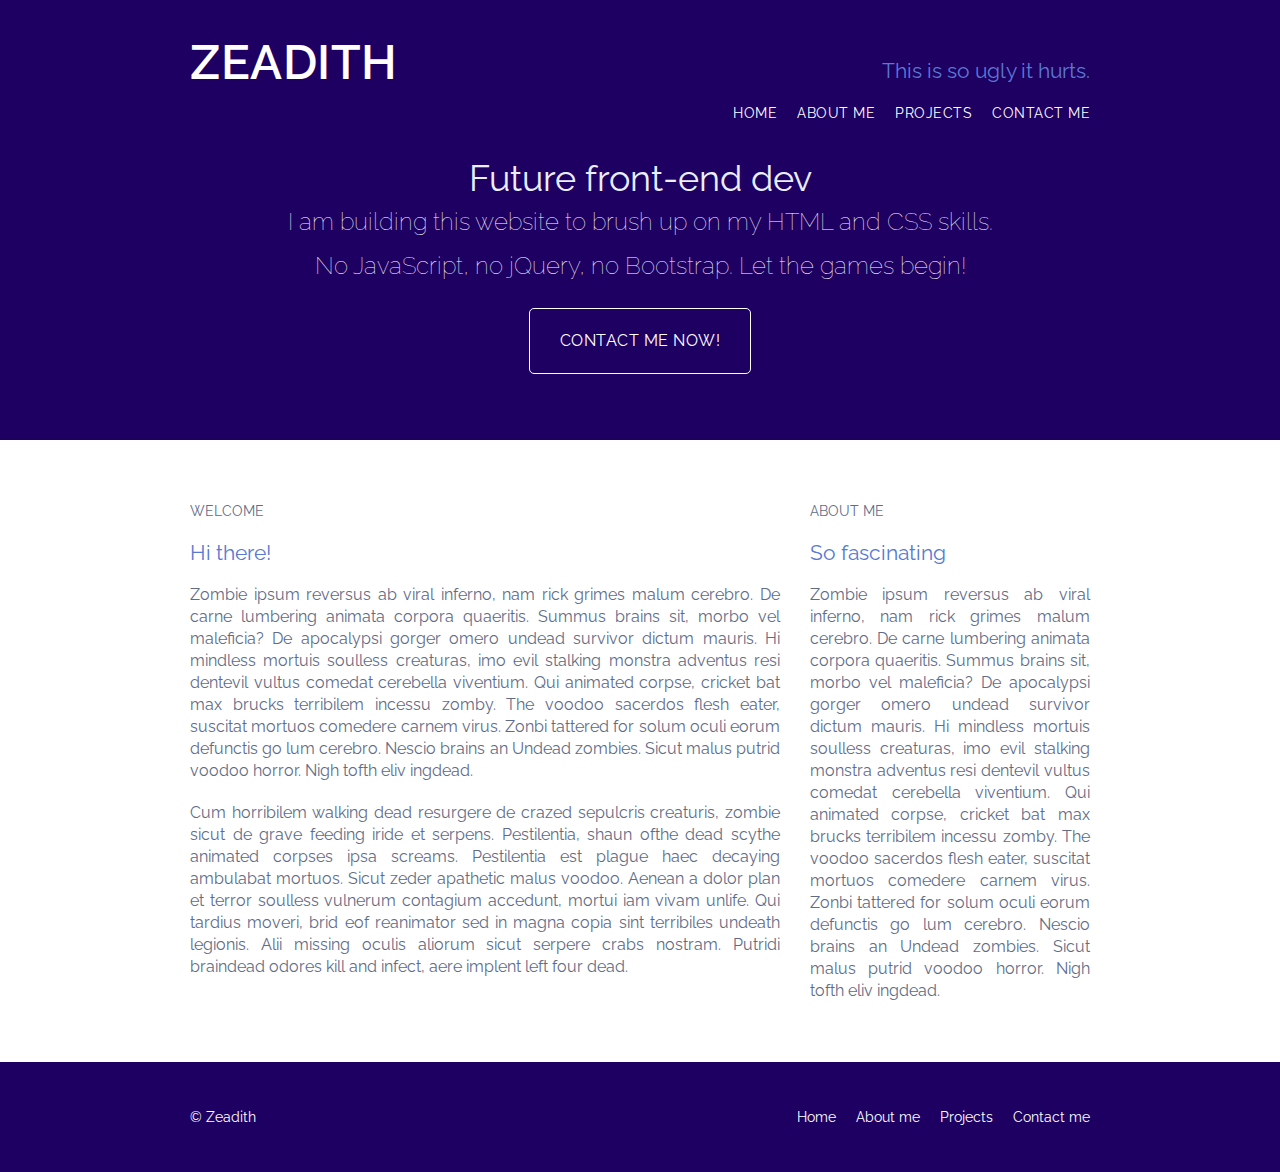
<file: index.html>
<!DOCTYPE html>
<html lang="en">

  <head>
    <meta charset="utf-8">
    <title>Zeadith's website</title>
    <link rel="stylesheet" href="assets/stylesheets/main.css">
    <link href='https://fonts.googleapis.com/css?family=Raleway:400,600,900,200' rel='stylesheet' type='text/css'>
  </head>

  <body>

    <!-- Header -->

    <header class="primary-header container group">

      <h1 class="logo">
        <a href="index.html">Zeadith</a>
      </h1>

      <h3 class="tagline">This is so ugly it hurts.</h3>

      <nav class="nav primary-nav">
        <ul>
          <li><a href="index.html">Home</a></li><!--
          --><li><a href="aboutme.html">About me</a></li><!--
          --><li><a href="projects.html">Projects</a></li><!--
          --><li><a href="contact.html">Contact me</a></li>
        </ul>
      </nav>

    </header>

    <!-- Hero -->

    <section class="hero container">

      <h2>Future front-end dev</h2>

      <p>I am building this website to brush up on my HTML and CSS skills.<br>No JavaScript, no jQuery, no Bootstrap. Let the games begin!</p>

      <a class="btn btn-alt" href="contact.html">Contact me now!</a>

    </section>

    <!-- Teasers -->

    <section class="row">
      <div class="grid">

        <!-- Lot of text -->

        <section class="teaser col-2-3">
          <h5>Welcome</h5>
           <h3>Hi there!</h3>
            <p>Zombie ipsum reversus ab viral inferno, nam rick grimes malum cerebro. De carne lumbering animata corpora quaeritis. Summus brains sit​​, morbo vel maleficia? De apocalypsi gorger omero undead survivor dictum mauris. Hi mindless mortuis soulless creaturas, imo evil stalking monstra adventus resi dentevil vultus comedat cerebella viventium. Qui animated corpse, cricket bat max brucks terribilem incessu zomby. The voodoo sacerdos flesh eater, suscitat mortuos comedere carnem virus. Zonbi tattered for solum oculi eorum defunctis go lum cerebro. Nescio brains an Undead zombies. Sicut malus putrid voodoo horror. Nigh tofth eliv ingdead.</p>

            <p>Cum horribilem walking dead resurgere de crazed sepulcris creaturis, zombie sicut de grave feeding iride et serpens. Pestilentia, shaun ofthe dead scythe animated corpses ipsa screams. Pestilentia est plague haec decaying ambulabat mortuos. Sicut zeder apathetic malus voodoo. Aenean a dolor plan et terror soulless vulnerum contagium accedunt, mortui iam vivam unlife. Qui tardius moveri, brid eof reanimator sed in magna copia sint terribiles undeath legionis. Alii missing oculis aliorum sicut serpere crabs nostram. Putridi braindead odores kill and infect, aere implent left four dead.</p>
        </section><!--

        Less text

        --><section class="teaser col-1-3">
              <h5>About me</h5>
              <h3>So fascinating</h3>
              <p>Zombie ipsum reversus ab viral inferno, nam rick grimes malum cerebro. De carne lumbering animata corpora quaeritis. Summus brains sit​​, morbo vel maleficia? De apocalypsi gorger omero undead survivor dictum mauris. Hi mindless mortuis soulless creaturas, imo evil stalking monstra adventus resi dentevil vultus comedat cerebella viventium. Qui animated corpse, cricket bat max brucks terribilem incessu zomby. The voodoo sacerdos flesh eater, suscitat mortuos comedere carnem virus. Zonbi tattered for solum oculi eorum defunctis go lum cerebro. Nescio brains an Undead zombies. Sicut malus putrid voodoo horror. Nigh tofth eliv ingdead.</p>
          </section>

      </div>
    </section>

    <!-- Footer -->

    <footer class="primary-footer container group">

      <small>&copy; Zeadith</small>

      <nav class="nav">
        <ul>
          <li><a href="index.html">Home</a></li><!--
          --><li><a href="aboutme.html">About me</a></li><!--
          --><li><a href="projects.html">Projects</a></li><!--
          --><li><a href="contact.html">Contact me</a></li>
        </ul>
      </nav>

    </footer>

  </body>
</html>
</file>
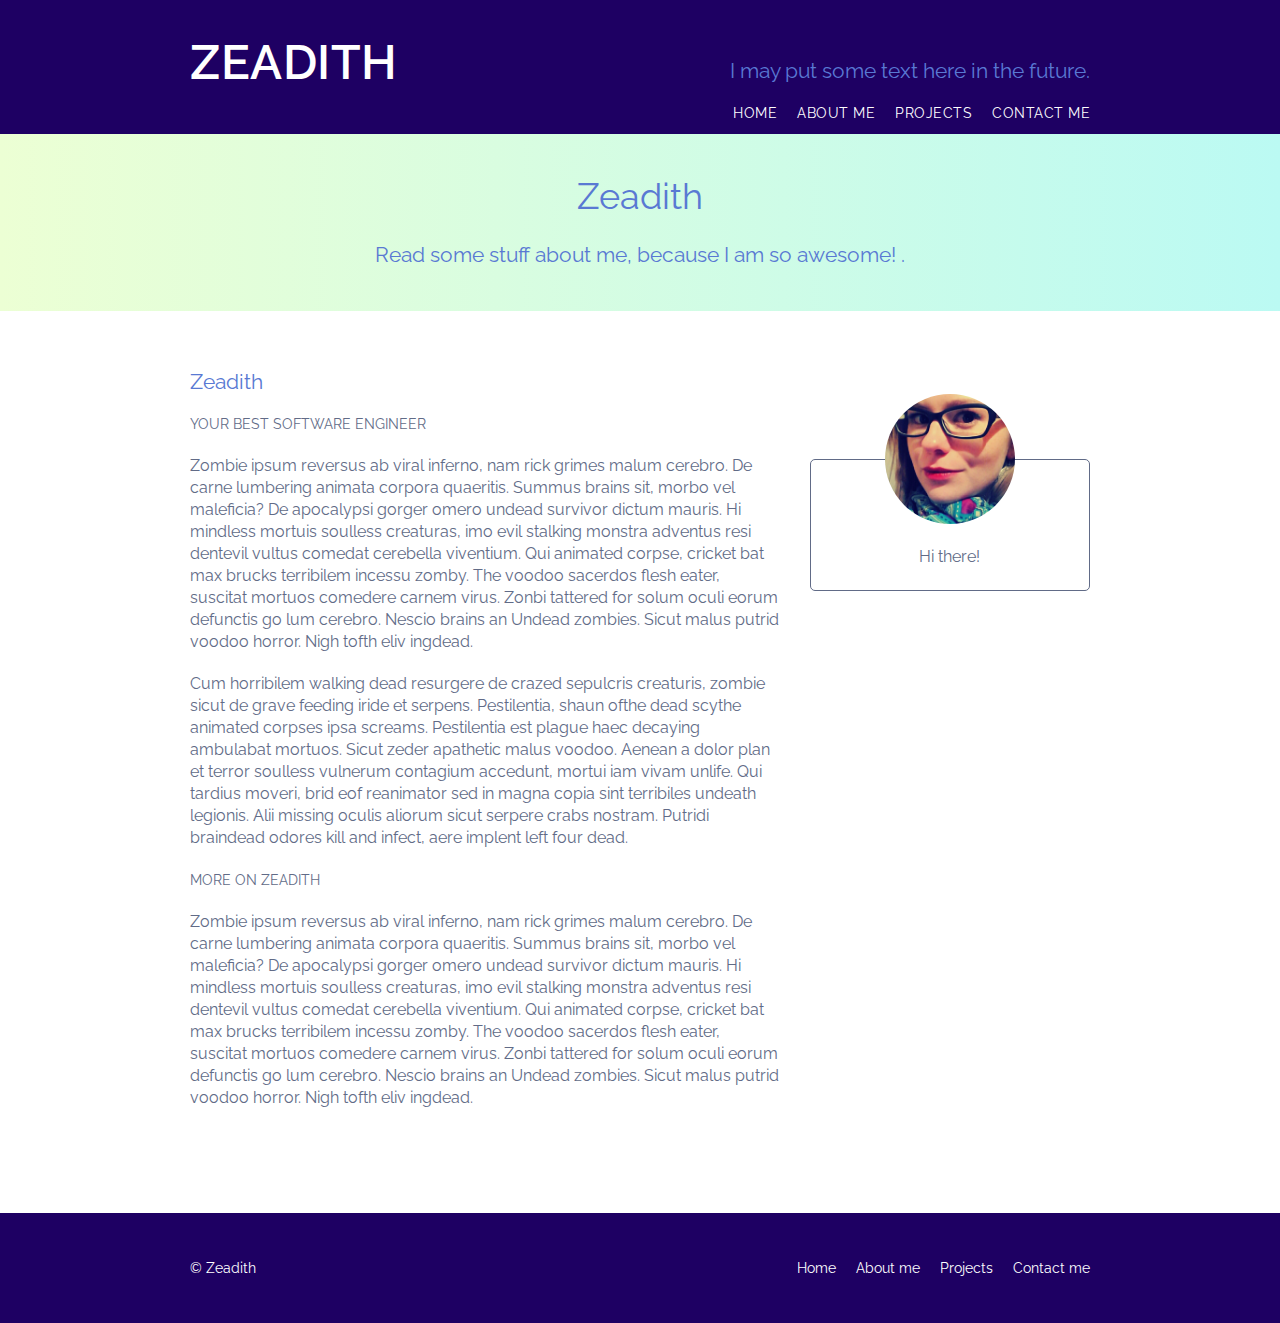
<file: aboutme.html>
<!DOCTYPE html>
<html lang="en">

  <head>
    <meta charset="utf-8">
    <title>Zeadith's website</title>
    <link rel="stylesheet" href="assets/stylesheets/main.css">
    <link href='https://fonts.googleapis.com/css?family=Raleway:400,600,900,200' rel='stylesheet' type='text/css'>
  </head>

  <body>

    <!-- Header -->

    <header class="primary-header container group">

      <h1 class="logo">
        <a href="index.html">Zeadith</a>
      </h1>

      <h3 class="tagline">I may put some text here in the future.</h3>

      <nav class="nav primary-nav">
        <ul>
          <li><a href="index.html">Home</a></li><!--
          --><li><a href="aboutme.html">About me</a></li><!--
          --><li><a href="projects.html">Projects</a></li><!--
          --><li><a href="contact.html">Contact me</a></li>
        </ul>
      </nav>

    </header>

    <!-- Lead -->

    <section class="row-alt">
      <div class="lead container">

        <h1>Zeadith</h1>

        <p>Read some stuff about me, because I am so awesome! .</p>

      </div>
    </section>

    <!-- Main content -->

    <section class="row">
      <div class="grid">

          <section class="me" >

          <div class="col-2-3">

            <h3>Zeadith</h3>
            <h5>Your best software engineer</h5>

            <p>Zombie ipsum reversus ab viral inferno, nam rick grimes malum cerebro. De carne lumbering animata corpora quaeritis. Summus brains sit​​, morbo vel maleficia? De apocalypsi gorger omero undead survivor dictum mauris. Hi mindless mortuis soulless creaturas, imo evil stalking monstra adventus resi dentevil vultus comedat cerebella viventium. Qui animated corpse, cricket bat max brucks terribilem incessu zomby. The voodoo sacerdos flesh eater, suscitat mortuos comedere carnem virus. Zonbi tattered for solum oculi eorum defunctis go lum cerebro. Nescio brains an Undead zombies. Sicut malus putrid voodoo horror. Nigh tofth eliv ingdead.</p>

            <p>Cum horribilem walking dead resurgere de crazed sepulcris creaturis, zombie sicut de grave feeding iride et serpens. Pestilentia, shaun ofthe dead scythe animated corpses ipsa screams. Pestilentia est plague haec decaying ambulabat mortuos. Sicut zeder apathetic malus voodoo. Aenean a dolor plan et terror soulless vulnerum contagium accedunt, mortui iam vivam unlife. Qui tardius moveri, brid eof reanimator sed in magna copia sint terribiles undeath legionis. Alii missing oculis aliorum sicut serpere crabs nostram. Putridi braindead odores kill and infect, aere implent left four dead.</p>

            <h5>More on Zeadith</h5>

            <p>Zombie ipsum reversus ab viral inferno, nam rick grimes malum cerebro. De carne lumbering animata corpora quaeritis. Summus brains sit​​, morbo vel maleficia? De apocalypsi gorger omero undead survivor dictum mauris. Hi mindless mortuis soulless creaturas, imo evil stalking monstra adventus resi dentevil vultus comedat cerebella viventium. Qui animated corpse, cricket bat max brucks terribilem incessu zomby. The voodoo sacerdos flesh eater, suscitat mortuos comedere carnem virus. Zonbi tattered for solum oculi eorum defunctis go lum cerebro. Nescio brains an Undead zombies. Sicut malus putrid voodoo horror. Nigh tofth eliv ingdead.

</p>

          </div><!--

          --><aside class="col-1-3">
            <div class="me-info">

              <img src="assets/images/zeadith.jpg" alt="Zeadith in glasses">

              <ul>
                <li>Hi there!</li>
              </ul>

            </div>
          </aside>

        </section>
      </div>
    </section>
    <!-- Footer -->

    <footer class="primary-footer container group">

      <small>&copy; Zeadith</small>

      <nav class="nav">
        <ul>
          <li><a href="index.html">Home</a></li><!--
          --><li><a href="aboutme.html">About me</a></li><!--
          --><li><a href="projects.html">Projects</a></li><!--
          --><li><a href="contact.html">Contact me</a></li>
        </ul>
      </nav>

    </footer>

  </body>
</html>
</file>
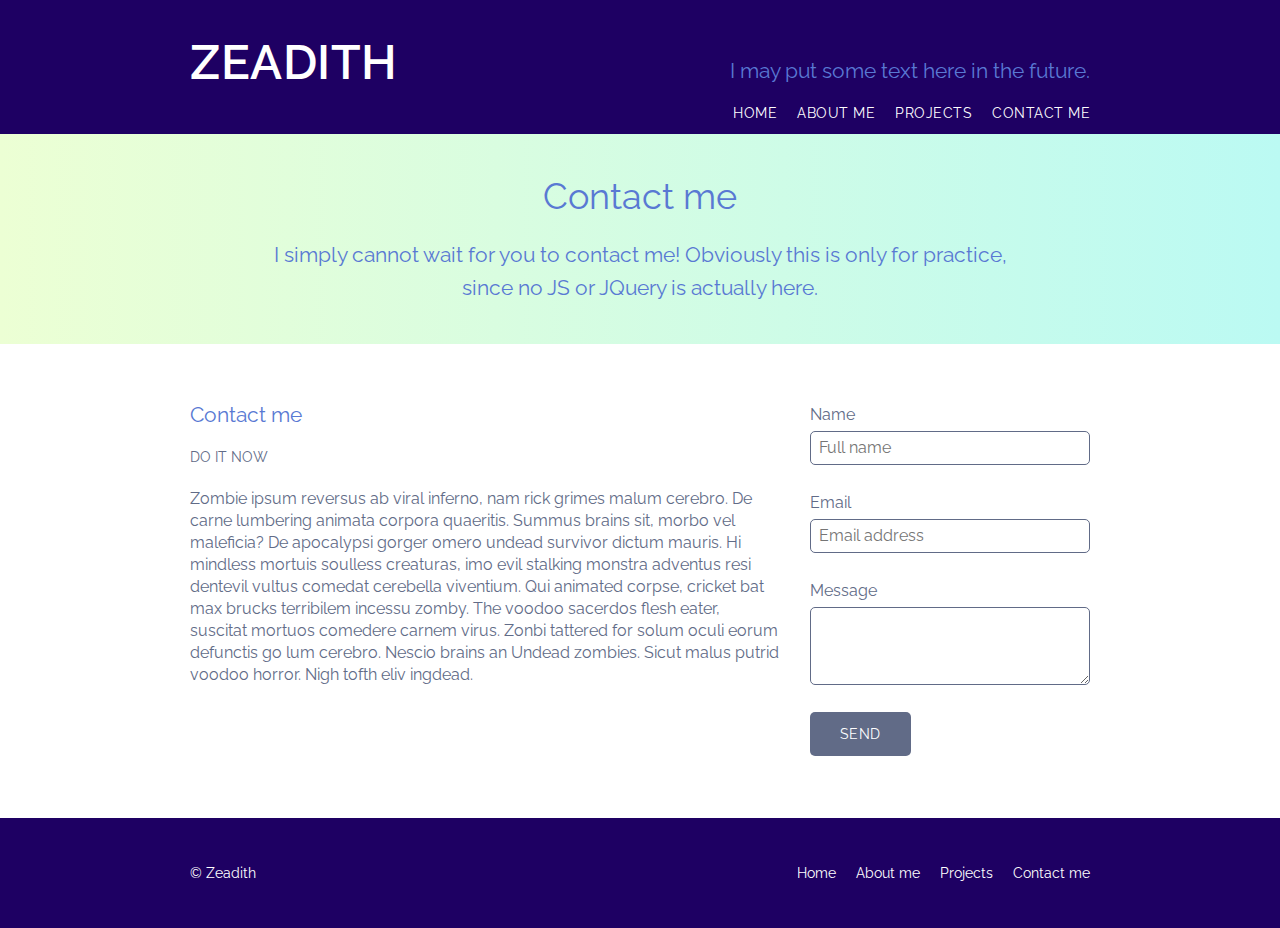
<file: contact.html>
<!DOCTYPE html>
<html lang="en">

  <head>
    <meta charset="utf-8">
    <title>Contact info - Zeadith's website</title>
    <link rel="stylesheet" href="assets/stylesheets/main.css">
    <link href='https://fonts.googleapis.com/css?family=Raleway:400,600,900,200' rel='stylesheet' type='text/css'>
  </head>

  <body>

    <!-- Header -->

    <header class="primary-header container group">

      <h1 class="logo">
        <a href="index.html">Zeadith</a>
      </h1>

      <h3 class="tagline">I may put some text here in the future.</h3>

      <nav class="nav primary-nav">
        <ul>
          <li><a href="index.html">Home</a></li><!--
          --><li><a href="aboutme.html">About me</a></li><!--
          --><li><a href="projects.html">Projects</a></li><!--
          --><li><a href="contact.html">Contact me</a></li>
        </ul>
      </nav>

    </header>

    <!-- Lead -->

    <section class="row-alt">
      <div class="lead container">

        <h1>Contact me</h1>

        <p>I simply cannot wait for you to contact me! Obviously this is only for practice,<br>since no JS or JQuery is actually here.</p>

      </div>
    </section>

    <!-- Main content -->

    <section class="row">
      <div class="grid">

        <!-- Details -->

        <section class="col-2-3">

          <h3>Contact me</h3>
          <h5>Do it now</h5>

          <p>Zombie ipsum reversus ab viral inferno, nam rick grimes malum cerebro. De carne lumbering animata corpora quaeritis. Summus brains sit​​, morbo vel maleficia? De apocalypsi gorger omero undead survivor dictum mauris. Hi mindless mortuis soulless creaturas, imo evil stalking monstra adventus resi dentevil vultus comedat cerebella viventium. Qui animated corpse, cricket bat max brucks terribilem incessu zomby. The voodoo sacerdos flesh eater, suscitat mortuos comedere carnem virus. Zonbi tattered for solum oculi eorum defunctis go lum cerebro. Nescio brains an Undead zombies. Sicut malus putrid voodoo horror. Nigh tofth eliv ingdead.</p>

        </section><!--

        Contact form

        --><form class="col-1-3" action="#" method="post">

          <fieldset class="contact-group">

            <label>
              Name
              <input type="text" name="name" placeholder="Full name" required>
            </label>

            <label>
              Email
              <input type="email" name="email" placeholder="Email address" required>
            </label>

            <label>
              Message
              <textarea name="Your message"></textarea>
            </label>

          </fieldset>

          <input class="btn btn-default" type="submit" name="submit" value="Send">

        </form>

      </div>
    </section>

    <!-- Footer -->

    <footer class="primary-footer container group">

      <small>&copy; Zeadith</small>

      <nav class="nav">
        <ul>
          <li><a href="index.html">Home</a></li><!--
          --><li><a href="aboutme.html">About me</a></li><!--
          --><li><a href="projects.html">Projects</a></li><!--
          --><li><a href="contact.html">Contact me</a></li>
        </ul>
      </nav>

    </footer>

  </body>
</html>
</file>
<file: assets/stylesheets/main.css>
/* http://meyerweb.com/eric/tools/css/reset/
   v2.0 | 20110126
   License: none (public domain)
*/

html, body, div, span, applet, object, iframe,
h1, h2, h3, h4, h5, h6, p, blockquote, pre,
a, abbr, acronym, address, big, cite, code,
del, dfn, em, img, ins, kbd, q, s, samp,
small, strike, strong, sub, sup, tt, var,
b, u, i, center,
dl, dt, dd, ol, ul, li,
fieldset, form, label, legend,
table, caption, tbody, tfoot, thead, tr, th, td,
article, aside, canvas, details, embed,
figure, figcaption, footer, header, hgroup,
menu, nav, output, ruby, section, summary,
time, mark, audio, video {
  margin: 0;
  padding: 0;
  border: 0;
  font-size: 100%;
  font: inherit;
  vertical-align: baseline;
}
/* HTML5 display-role reset for older browsers */
article, aside, details, figcaption, figure,
footer, header, hgroup, menu, nav, section {
  display: block;
}
body {
  line-height: 1;
}
ol, ul {
  list-style: none;
}
blockquote, q {
  quotes: none;
}
blockquote:before, blockquote:after,
q:before, q:after {
  content: '';
  content: none;
}
table {
  border-collapse: collapse;
  border-spacing: 0;
}

/*
  ========================================
  Custom styles
  ========================================
*/

body {
  background: #1e0063;
  color: #616b87;
  font: 400 16px/22px "Raleway", "Open Sans", "Helvetica Neue", Helvetica, Arial, sans-serif;
}


/*
  ========================================
  Grid
  ========================================
*/

*,
*:before,
*:after {
  -webkit-box-sizing: border-box;
     -moz-box-sizing: border-box;
          box-sizing: border-box;
}
.container,
.grid {
  margin: 0 auto;
  width: 960px;
}
.container {
  padding-left: 30px;
  padding-right: 30px;
}
.grid,
.col-1-3,
.col-2-3 {
  padding-left: 15px;
  padding-right: 15px;
}
.col-1-3,
.col-2-3  {
  display: inline-block;
  vertical-align: top;
}
.col-1-3 {
  width: 33.33%;
}
.col-2-3 {
  width: 66.66%;
}

/*
  ========================================
  Clearfix
  ========================================
*/

.group:before,
.group:after {
  content: "";
  display: table;
}
.group:after {
  clear: both;
}
.group {
  clear: both;
  *zoom: 1;
}

/*
  ========================================
  Rows
  ========================================
*/

.row,
.row-alt {
  min-width: 960px;
}
.row {
  background: #fff;
  padding: 60px 0 40px 0;
}
.row-alt {
  background: #ecffd4;
  background: -webkit-linear-gradient(to right, #ecffd4, #bbfaf3);
  background:    -moz-linear-gradient(to right, #ecffd4, #bbfaf3);
  background:         linear-gradient(to right, #ecffd4, #bbfaf3);
  padding: 40px 0 20px 0;
}


/*
  ========================================
  Links
  ========================================
*/

a {
  color: #fff;
  text-decoration: none;
}
a:hover {
  color: #5979d3;
}
p a {
  color: #616b87;
}
.primary-header a,
.primary-footer a {
  color: #fff;
}
.primary-header a:hover,
.primary-footer a:hover {
  color: #5979d3;
}


/*
  ========================================
  Typography
  ========================================
*/

h1, h3, h4 {
  color: #5979d3;
}
h1, h3, h4, h5, p {
  margin-bottom: 20px;
}
h1 {
  font-size: 36px;
  line-height: 44px;
}
h2 {
  color: #e9efff;
  font-size: 24px;
  line-height: 44px;
}
h3 {
  font-size: 21px;
}
h4 {
  font-size: 18px;
}
h5 {
  color: #616b87;
  font-size: 14px;
  font-weight: 400;
  text-transform: uppercase;
}
strong {
  font-weight: 400;
}
cite,
em {
  font-style: italic;
}

.teaser p {
 text-align: justify;
}



/*
  ========================================
  Leads
  ========================================
*/

.lead {
  text-align: center;
}
.lead p {
  color: #5979d3;
  font-size: 21px;
  line-height: 33px;
}


/*
  ========================================
  Buttons
  ========================================
*/

.btn {
  border-radius: 5px;
  color: #fff;
  cursor: pointer;
  display: inline-block;
  font-weight: 400;
  letter-spacing: .5px;
  margin: 0;
  text-transform: uppercase;
}
.btn-default {
  border: 0;
  background: #616b87;
  padding: 11px 30px;
  font-size: 14px;
}
.btn-default:hover {
  background: #5979d3;
}
.btn-alt {
  border: 1px solid #fff;
  padding: 10px 30px;
}
.btn-alt:hover {
  background: #fff;
  color: #1e0063;
}

/*
  ========================================
  Primary header
  ========================================
*/

.logo {
  float: left;
  font-size: 48px;
  font-weight: 600;
  letter-spacing: .5px;
  line-height: 44px;
  padding: 40px 0 30px 0;
  text-transform: uppercase;
}
.tagline {
  margin: 60px 0 20px 0;
  text-align: right;
}
.primary-nav {
  font-size: 14px;
  font-weight: 400;
  letter-spacing: .5px;
  text-transform: uppercase;
}


/*
  ========================================
  Primary footer
  ========================================
*/

.primary-footer {
  color: #fff;
  font-size: 14px;
  padding-bottom: 44px;
  padding-top: 44px;
}
.primary-footer small {
  float: left;
  font-weight: 400;
}

/*
  ========================================
  Navigation
  ========================================
*/

.nav {
  text-align: right;
}
.nav li {
  display: inline-block;
  margin: 0 10px;
  vertical-align: top;
}
.nav li:last-child {
  margin-right: 0;
}


/*
  ========================================
  Home
  ========================================
*/

.hero {
  color: #fff;
  line-height: 44px;
  padding: 22px 80px 66px 80px;
  text-align: center;
}
.hero h2 {
  font-size: 36px;
}
.hero p {
  font-size: 24px;
  font-weight: 100;
}
.teaser a:hover h3 {
  color: #4900f0;
}
.teaser img {
  border-radius: 5px;
  display: block;
  margin-bottom: 22px;
  max-width: 100%
}


/*
  ========================================
  About me
  ========================================
*/

.me {
  margin-bottom: 44px;
}
.me-info {
  border: 1px solid #616b87;
  border-radius: 5px;
  margin-top: 88px;
  padding-bottom: 22px;
  text-align: center;
}
.me-info img {
  border-radius: 50%;
  height: 130px;
  margin: -66px 0 22px 0;
  vertical-align: top;
}

/*
  ========================================
  contact
  ========================================
*/

form {
  margin-bottom: 22px;
}
input,
select,
textarea {
  font: 400 16px/22px "Raleway", "Open Sans", "Helvetica Neue", Helvetica, Arial, sans-serif;
}
.contact-group label {
  color: #616b87;
  cursor: pointer;
  font-weight: 400;
}
.contact-group input,
.contact-group select,
.contact-group textarea {
  border: 1px solid #616b87;
  border-radius: 5px;
  color: #888;
  display: block;
  margin: 5px 0 27px 0;
  padding: 5px 8px;
}
.contact-group input,
.contact-group textarea {
  width: 100%;
}
.contact-group select {
  height: 34px;
  width: 60px;
}
.contact-group textarea {
  height: 78px;
}
</file>
